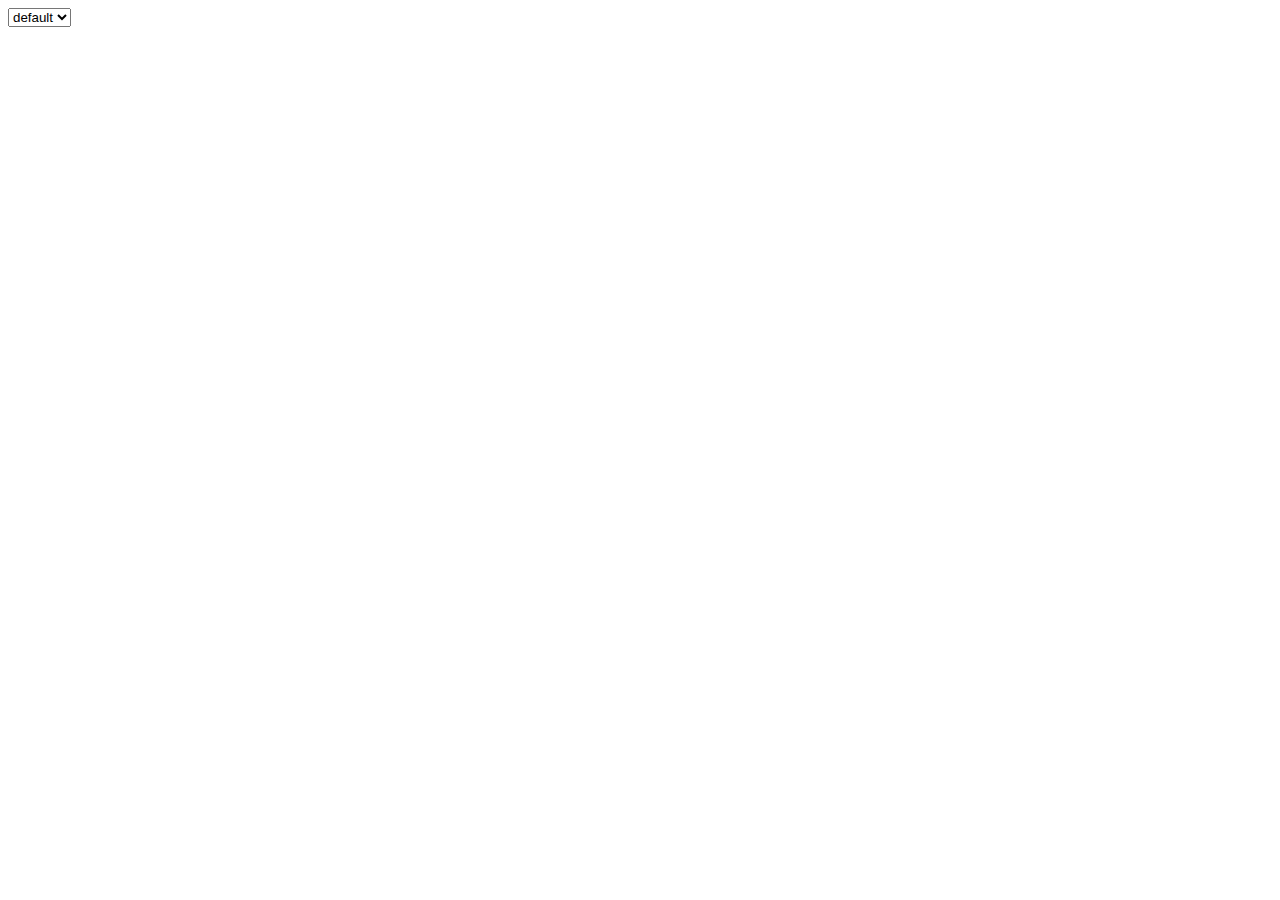
<file: var.html>
<!doctype html>
<html>
<body>
	<select id="select">
		<option value="default">default</option>
	</select>
	<script>
		var select=document.getElementById("select"),
			arr=["html","c","python","c++"];
		for(var i=0;i<arr.length;i++)
		{
			var option=document.createElement("OPTION"),
			 txt=document.createTextNode(arr[i]);
			option.appendChild(txt);
			option.setAttribute("value",arr[i]);
			select.insertBefore(option,select.lastChild);
		}
	</script>
</body>
</html>
</file>
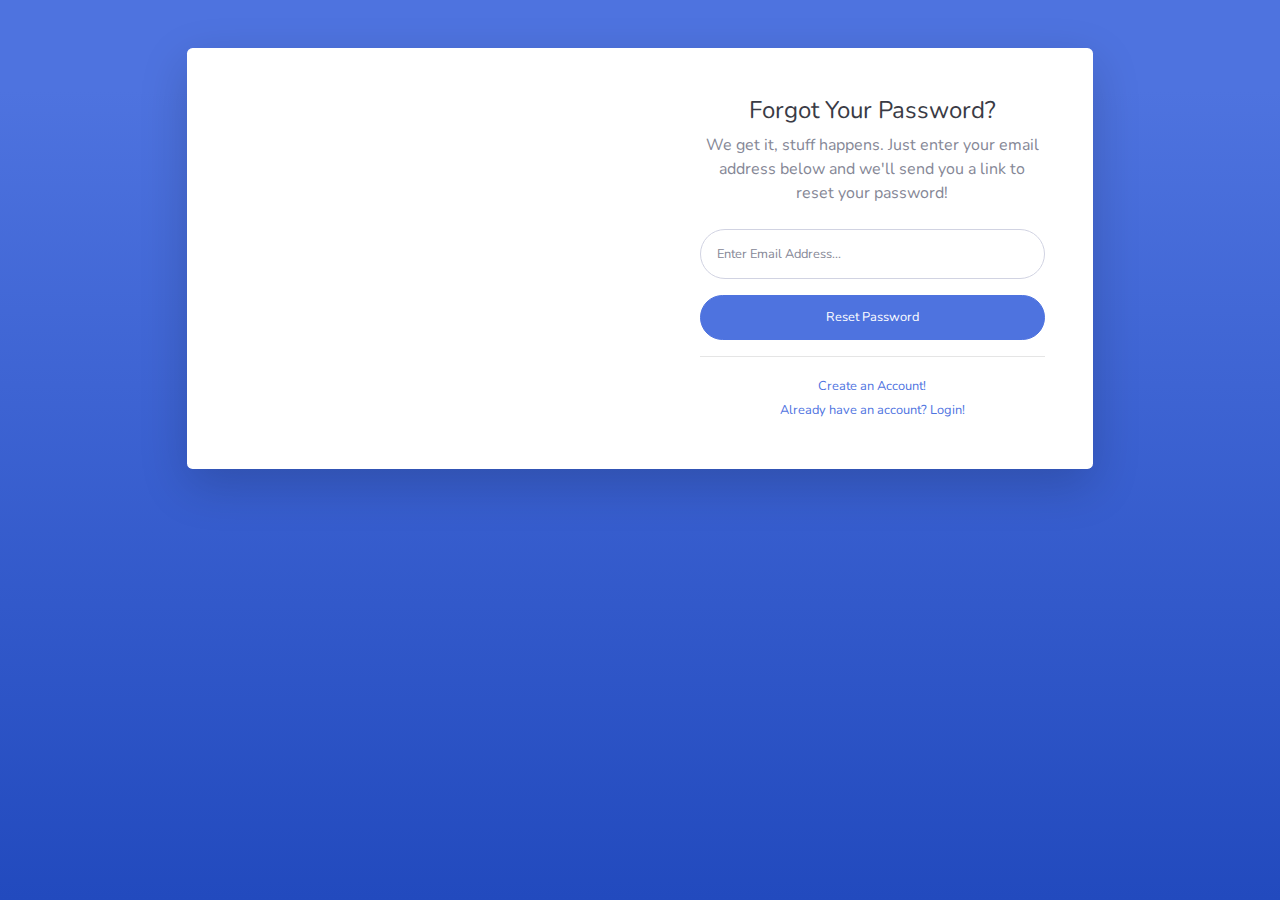
<file: adminpanel/forgot-password.html>
<!DOCTYPE html>
<html lang="en">

<head>

  <meta charset="utf-8">
  <meta http-equiv="X-UA-Compatible" content="IE=edge">
  <meta name="viewport" content="width=device-width, initial-scale=1, shrink-to-fit=no">
  <meta name="description" content="">
  <meta name="author" content="">

  <title>SB Admin 2 - Forgot Password</title>

  <!-- Custom fonts for this template-->
  <link href="vendor/fontawesome-free/css/all.min.css" rel="stylesheet" type="text/css">
  <link href="https://fonts.googleapis.com/css?family=Nunito:200,200i,300,300i,400,400i,600,600i,700,700i,800,800i,900,900i" rel="stylesheet">

  <!-- Custom styles for this template-->
  <link href="css/sb-admin-2.min.css" rel="stylesheet">

</head>

<body class="bg-gradient-primary">

  <div class="container">

    <!-- Outer Row -->
    <div class="row justify-content-center">

      <div class="col-xl-10 col-lg-12 col-md-9">

        <div class="card o-hidden border-0 shadow-lg my-5">
          <div class="card-body p-0">
            <!-- Nested Row within Card Body -->
            <div class="row">
              <div class="col-lg-6 d-none d-lg-block bg-password-image"></div>
              <div class="col-lg-6">
                <div class="p-5">
                  <div class="text-center">
                    <h1 class="h4 text-gray-900 mb-2">Forgot Your Password?</h1>
                    <p class="mb-4">We get it, stuff happens. Just enter your email address below and we'll send you a link to reset your password!</p>
                  </div>
                  <form class="user">
                    <div class="form-group">
                      <input type="email" class="form-control form-control-user" id="exampleInputEmail" aria-describedby="emailHelp" placeholder="Enter Email Address...">
                    </div>
                    <a href="login.html" class="btn btn-primary btn-user btn-block">
                      Reset Password
                    </a>
                  </form>
                  <hr>
                  <div class="text-center">
                    <a class="small" href="register.html">Create an Account!</a>
                  </div>
                  <div class="text-center">
                    <a class="small" href="login.html">Already have an account? Login!</a>
                  </div>
                </div>
              </div>
            </div>
          </div>
        </div>

      </div>

    </div>

  </div>

  <!-- Bootstrap core JavaScript-->
  <script src="vendor/jquery/jquery.min.js"></script>
  <script src="vendor/bootstrap/js/bootstrap.bundle.min.js"></script>

  <!-- Core plugin JavaScript-->
  <script src="vendor/jquery-easing/jquery.easing.min.js"></script>

  <!-- Custom scripts for all pages-->
  <script src="js/sb-admin-2.min.js"></script>

</body>

</html>
</file>
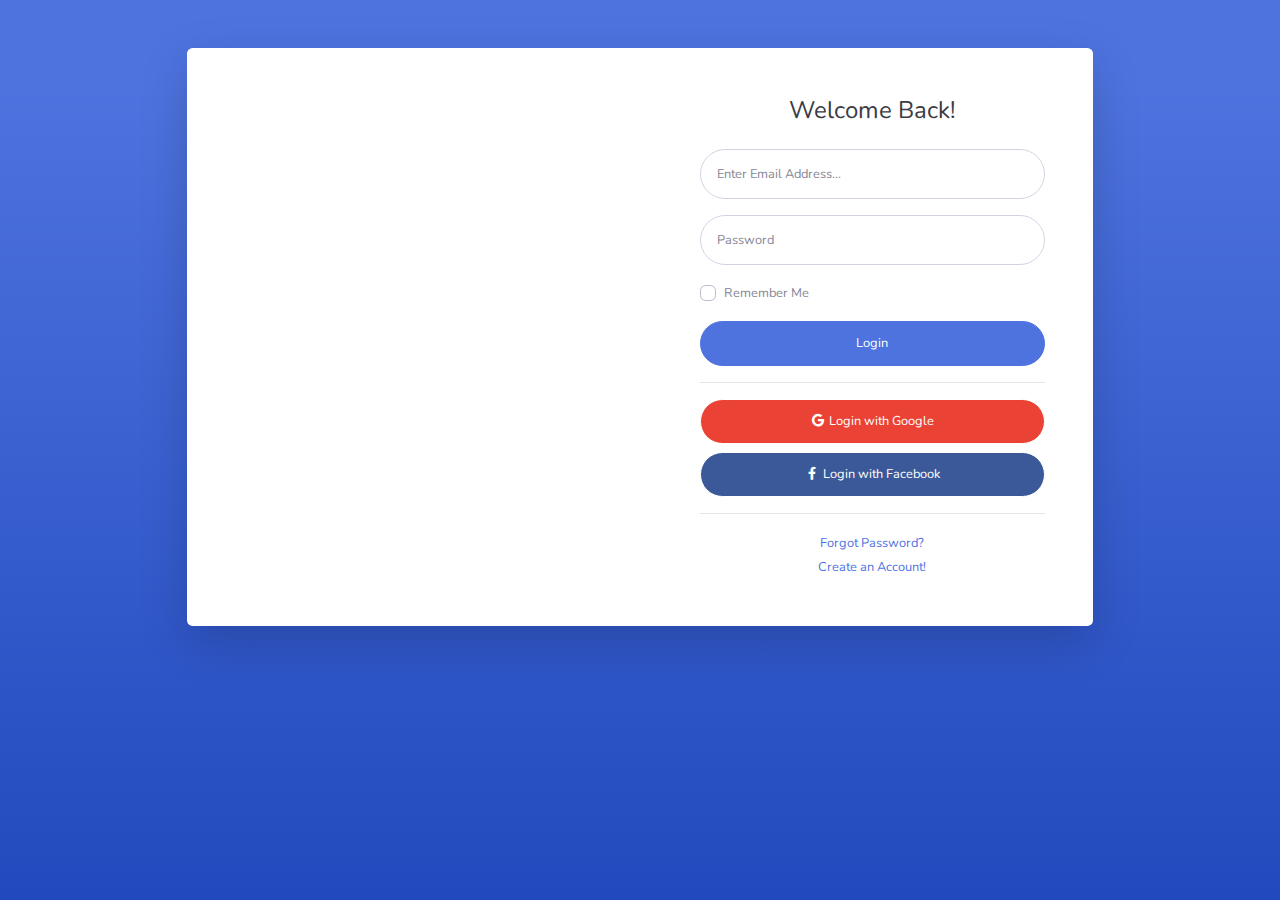
<file: adminpanel/login.html>
<!DOCTYPE html>
<html lang="en">

<head>

  <meta charset="utf-8">
  <meta http-equiv="X-UA-Compatible" content="IE=edge">
  <meta name="viewport" content="width=device-width, initial-scale=1, shrink-to-fit=no">
  <meta name="description" content="">
  <meta name="author" content="">

  <title>SB Admin 2 - Login</title>

  <!-- Custom fonts for this template-->
  <link href="vendor/fontawesome-free/css/all.min.css" rel="stylesheet" type="text/css">
  <link href="https://fonts.googleapis.com/css?family=Nunito:200,200i,300,300i,400,400i,600,600i,700,700i,800,800i,900,900i" rel="stylesheet">

  <!-- Custom styles for this template-->
  <link href="css/sb-admin-2.min.css" rel="stylesheet">

</head>

<body class="bg-gradient-primary">

  <div class="container">

    <!-- Outer Row -->
    <div class="row justify-content-center">

      <div class="col-xl-10 col-lg-12 col-md-9">

        <div class="card o-hidden border-0 shadow-lg my-5">
          <div class="card-body p-0">
            <!-- Nested Row within Card Body -->
            <div class="row">
              <div class="col-lg-6 d-none d-lg-block bg-login-image"></div>
              <div class="col-lg-6">
                <div class="p-5">
                  <div class="text-center">
                    <h1 class="h4 text-gray-900 mb-4">Welcome Back!</h1>
                  </div>
                  <form class="user">
                    <div class="form-group">
                      <input type="email" class="form-control form-control-user" id="exampleInputEmail" aria-describedby="emailHelp" placeholder="Enter Email Address...">
                    </div>
                    <div class="form-group">
                      <input type="password" class="form-control form-control-user" id="exampleInputPassword" placeholder="Password">
                    </div>
                    <div class="form-group">
                      <div class="custom-control custom-checkbox small">
                        <input type="checkbox" class="custom-control-input" id="customCheck">
                        <label class="custom-control-label" for="customCheck">Remember Me</label>
                      </div>
                    </div>
                    <a href="index.html" class="btn btn-primary btn-user btn-block">
                      Login
                    </a>
                    <hr>
                    <a href="index.html" class="btn btn-google btn-user btn-block">
                      <i class="fab fa-google fa-fw"></i> Login with Google
                    </a>
                    <a href="index.html" class="btn btn-facebook btn-user btn-block">
                      <i class="fab fa-facebook-f fa-fw"></i> Login with Facebook
                    </a>
                  </form>
                  <hr>
                  <div class="text-center">
                    <a class="small" href="forgot-password.html">Forgot Password?</a>
                  </div>
                  <div class="text-center">
                    <a class="small" href="register.html">Create an Account!</a>
                  </div>
                </div>
              </div>
            </div>
          </div>
        </div>

      </div>

    </div>

  </div>

  <!-- Bootstrap core JavaScript-->
  <script src="vendor/jquery/jquery.min.js"></script>
  <script src="vendor/bootstrap/js/bootstrap.bundle.min.js"></script>

  <!-- Core plugin JavaScript-->
  <script src="vendor/jquery-easing/jquery.easing.min.js"></script>

  <!-- Custom scripts for all pages-->
  <script src="js/sb-admin-2.min.js"></script>

</body>

</html>
</file>
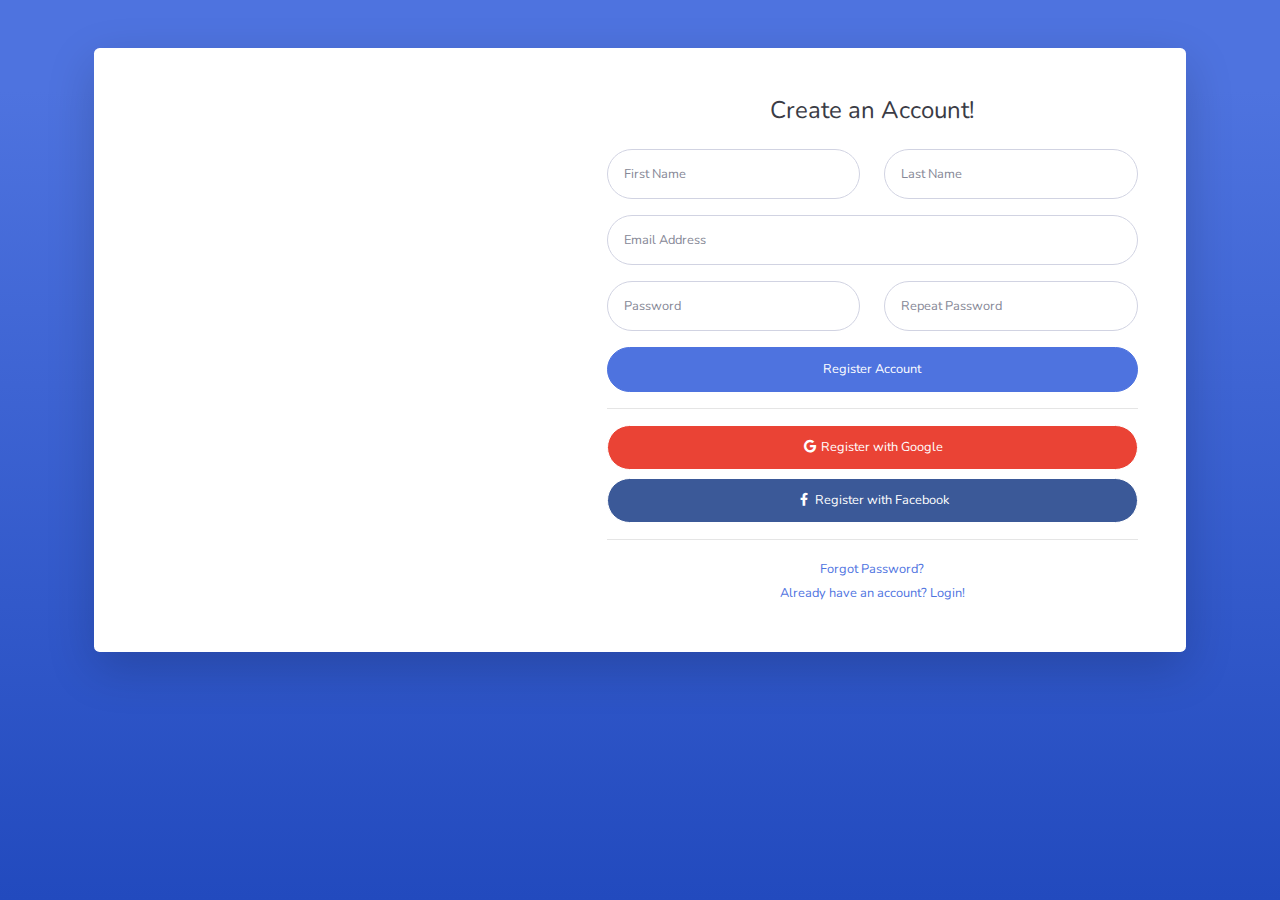
<file: adminpanel/register.html>
<!DOCTYPE html>
<html lang="en">

<head>

  <meta charset="utf-8">
  <meta http-equiv="X-UA-Compatible" content="IE=edge">
  <meta name="viewport" content="width=device-width, initial-scale=1, shrink-to-fit=no">
  <meta name="description" content="">
  <meta name="author" content="">

  <title>SB Admin 2 - Register</title>

  <!-- Custom fonts for this template-->
  <link href="vendor/fontawesome-free/css/all.min.css" rel="stylesheet" type="text/css">
  <link href="https://fonts.googleapis.com/css?family=Nunito:200,200i,300,300i,400,400i,600,600i,700,700i,800,800i,900,900i" rel="stylesheet">

  <!-- Custom styles for this template-->
  <link href="css/sb-admin-2.min.css" rel="stylesheet">

</head>

<body class="bg-gradient-primary">

  <div class="container">

    <div class="card o-hidden border-0 shadow-lg my-5">
      <div class="card-body p-0">
        <!-- Nested Row within Card Body -->
        <div class="row">
          <div class="col-lg-5 d-none d-lg-block bg-register-image"></div>
          <div class="col-lg-7">
            <div class="p-5">
              <div class="text-center">
                <h1 class="h4 text-gray-900 mb-4">Create an Account!</h1>
              </div>
              <form class="user">
                <div class="form-group row">
                  <div class="col-sm-6 mb-3 mb-sm-0">
                    <input type="text" class="form-control form-control-user" id="exampleFirstName" placeholder="First Name">
                  </div>
                  <div class="col-sm-6">
                    <input type="text" class="form-control form-control-user" id="exampleLastName" placeholder="Last Name">
                  </div>
                </div>
                <div class="form-group">
                  <input type="email" class="form-control form-control-user" id="exampleInputEmail" placeholder="Email Address">
                </div>
                <div class="form-group row">
                  <div class="col-sm-6 mb-3 mb-sm-0">
                    <input type="password" class="form-control form-control-user" id="exampleInputPassword" placeholder="Password">
                  </div>
                  <div class="col-sm-6">
                    <input type="password" class="form-control form-control-user" id="exampleRepeatPassword" placeholder="Repeat Password">
                  </div>
                </div>
                <a href="login.html" class="btn btn-primary btn-user btn-block">
                  Register Account
                </a>
                <hr>
                <a href="index.html" class="btn btn-google btn-user btn-block">
                  <i class="fab fa-google fa-fw"></i> Register with Google
                </a>
                <a href="index.html" class="btn btn-facebook btn-user btn-block">
                  <i class="fab fa-facebook-f fa-fw"></i> Register with Facebook
                </a>
              </form>
              <hr>
              <div class="text-center">
                <a class="small" href="forgot-password.html">Forgot Password?</a>
              </div>
              <div class="text-center">
                <a class="small" href="login.html">Already have an account? Login!</a>
              </div>
            </div>
          </div>
        </div>
      </div>
    </div>

  </div>

  <!-- Bootstrap core JavaScript-->
  <script src="vendor/jquery/jquery.min.js"></script>
  <script src="vendor/bootstrap/js/bootstrap.bundle.min.js"></script>

  <!-- Core plugin JavaScript-->
  <script src="vendor/jquery-easing/jquery.easing.min.js"></script>

  <!-- Custom scripts for all pages-->
  <script src="js/sb-admin-2.min.js"></script>

</body>

</html>
</file>
